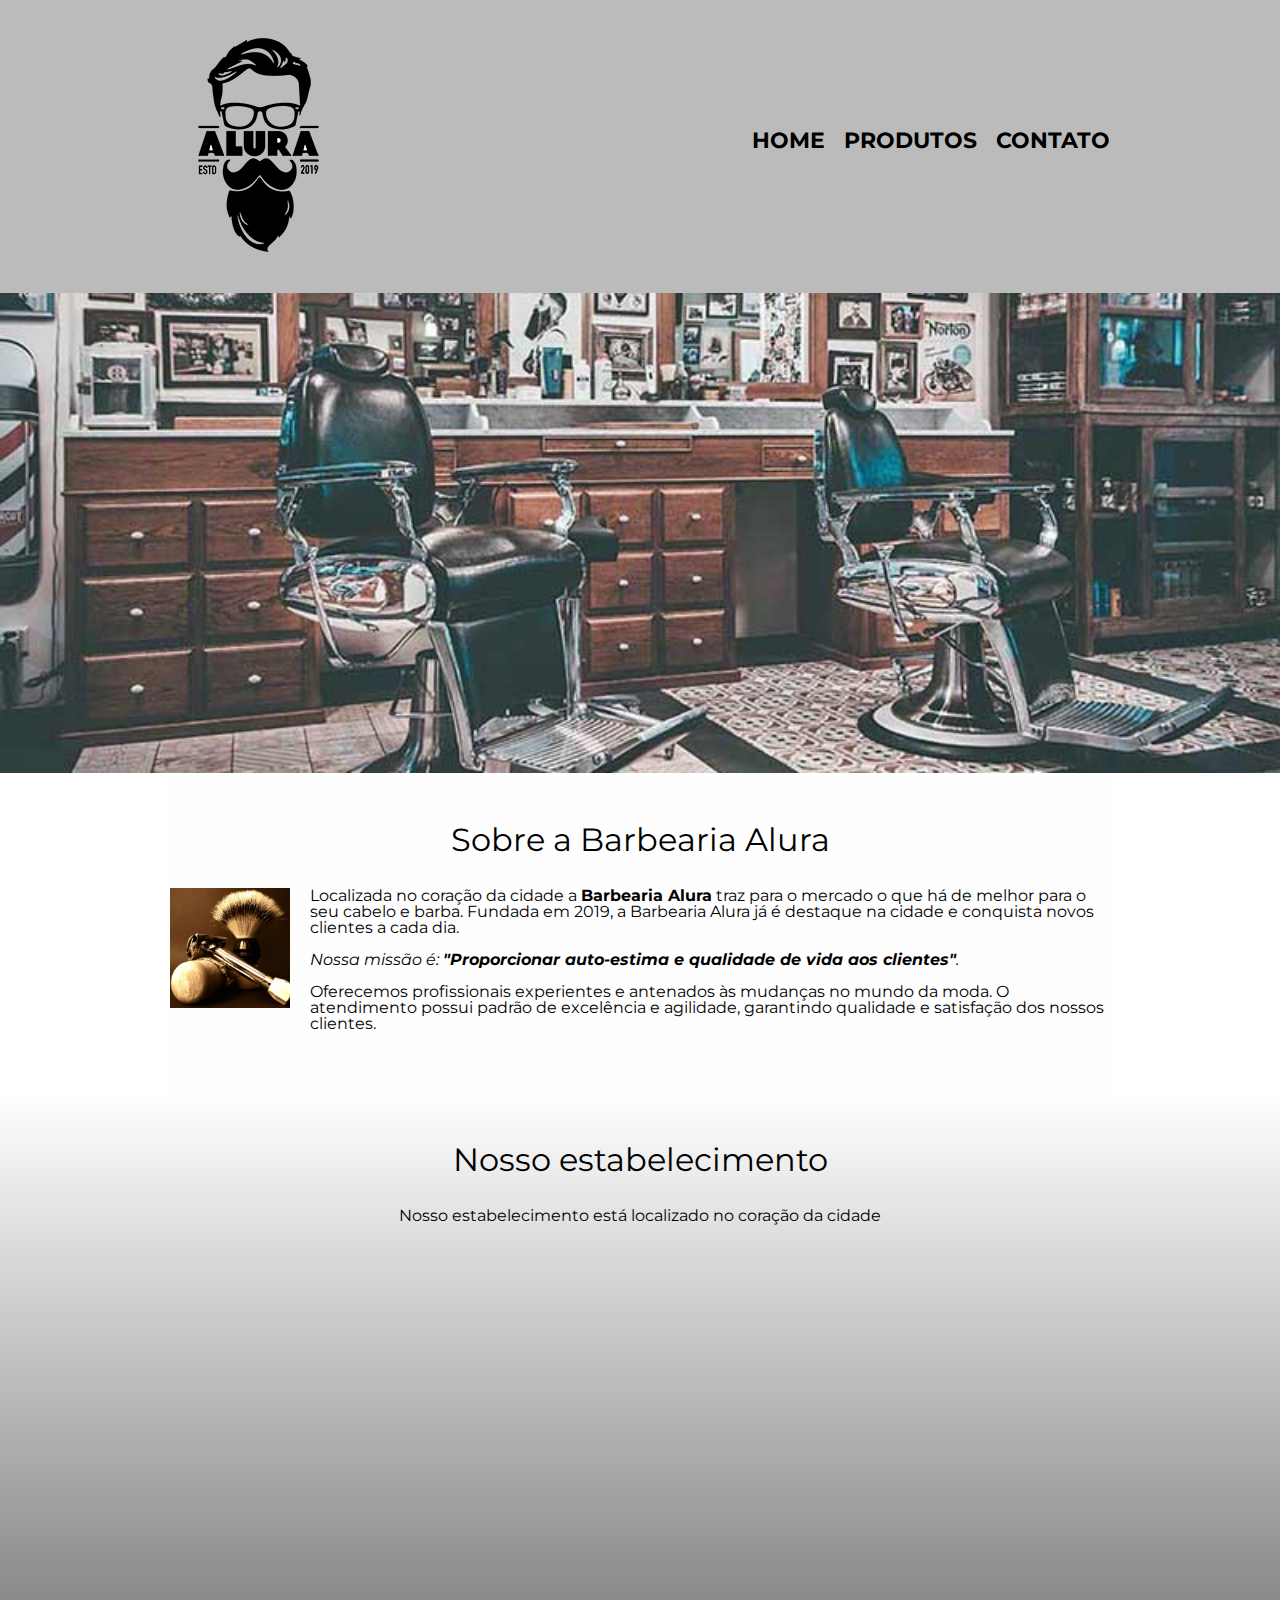
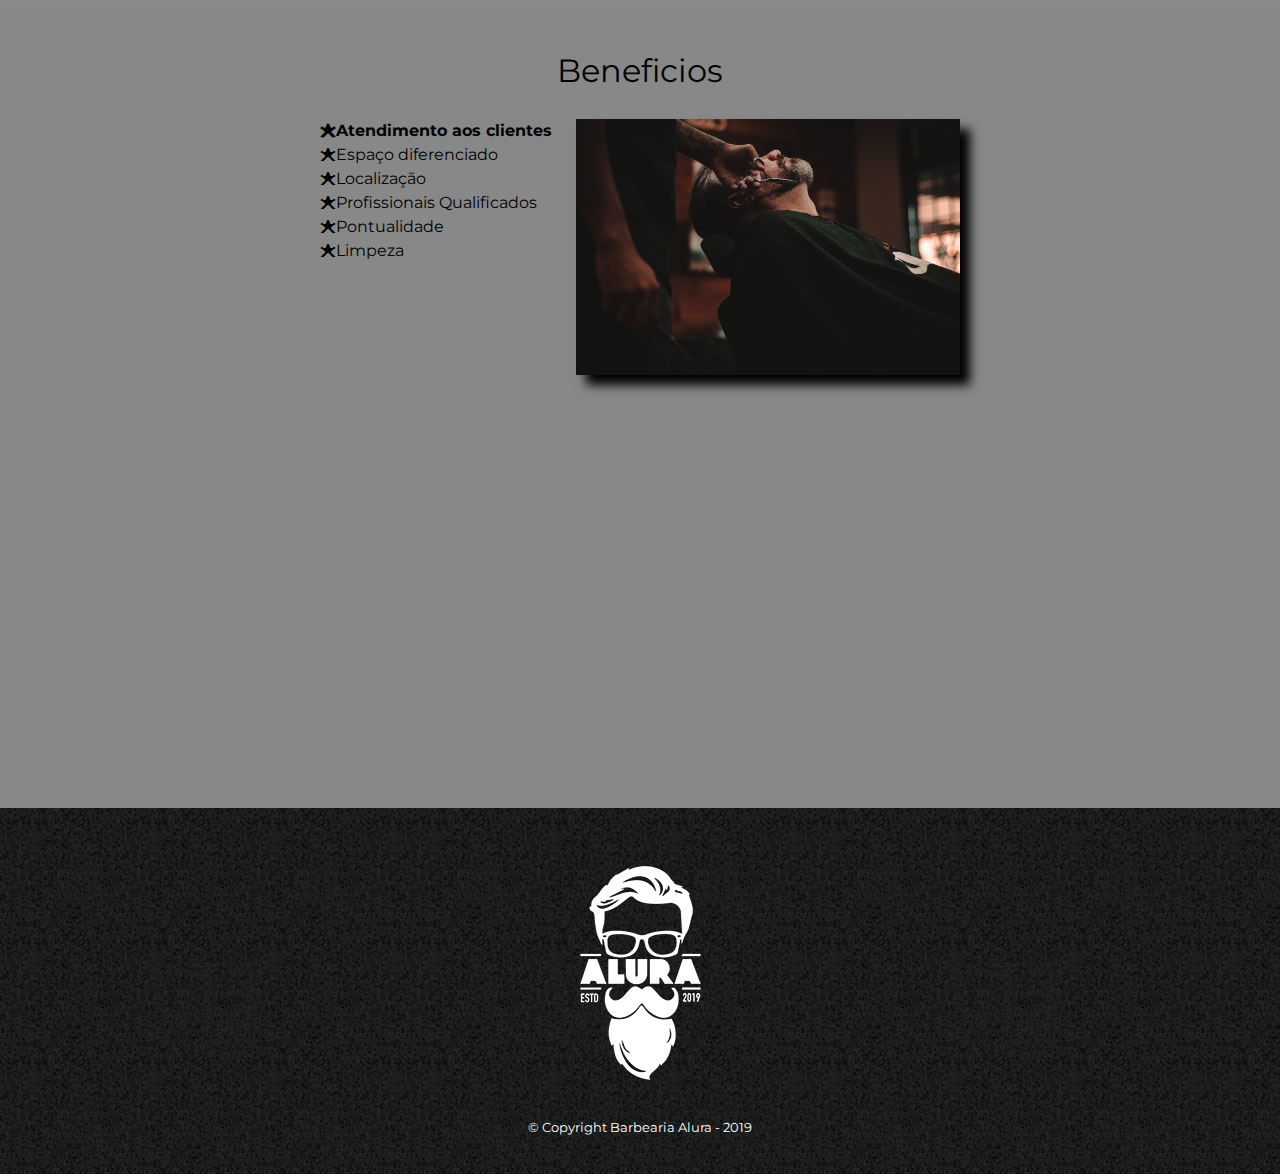
<file: index.html>
<!DOCTYPE html>
<html lang="pt-br">
    <head>
        <meta charset="UTF-8">
        <meta name="viewport" content="width=device-width">
        <title>Barbearia Alura</title>

        <link rel="stylesheet" href="reset.css">
        <link rel="stylesheet" href="style.css">
        <link href="https://fonts.googleapis.com/css2?family=Montserrat:wght@500&display=swap" rel="stylesheet"> 
    </head>

    <body>
        <header>
        <div class="caixa">
           <h1><img src="logo.png" ></h1>

            <nav>
                <ul>
                    <li><a href="index.html" >Home</a></li>
                    <li><a href="produtos.html">Produtos</a></li>
                    <li><a href="contato.html">Contato</a></li>
                </ul>
            </nav>
        </div>
       </header>
        <img class="banner" src="banner.jpg">

        <main>
          
            <section class="principal">
                <h2 class="titulo-principal">Sobre a Barbearia Alura</h2>

                <img class="utensilios" src="utensilios.jpg" alt="Utensilios de um barbeiro.">

                <p>Localizada no coração da cidade a <strong>Barbearia Alura</strong> traz para o mercado o que há de melhor para o seu cabelo e barba. 
                Fundada em 2019, a Barbearia Alura já é destaque na cidade e conquista novos clientes a cada dia.</p>

                <p id="missao"><em>Nossa missão é: <strong>"Proporcionar auto-estima e qualidade de vida aos clientes"</strong>.</em></p>

                <p>Oferecemos profissionais experientes e antenados às mudanças no mundo da moda. 
                O atendimento possui padrão de excelência e agilidade, garantindo qualidade e satisfação dos nossos clientes.</p>
            </section>

            <section class="mapa">
                <h3 class="titulo-principal">Nosso estabelecimento</h3>
                <p>Nosso estabelecimento está localizado no coração da cidade</p>

                <div class="mapa-conteudo">
                    <iframe src="https://www.google.com/maps/embed?pb=!1m18!1m12!1m3!1d143126.05103003155!2d-46.8017816587033!3d-23.
                    676031666551488!2m3!1f0!2f0!3f0!3m2!1i1024!2i768!4f13.
                    1!3m3!1m2!1s0x94ce5a2b2ed7f3a1%3A0xab35da2f5ca62674!2sCaelum%20-%20Escola%20de%20Tecnologia!5e0!3m2!1spt-BR!2sbr!
                    4v1660073114775!5m2!1spt-BR!2sbr" 
                    width="100%" height="300" style="border:0;" allowfullscreen="" loading="lazy" referrerpolicy="no-referrer-when-downgrade"></iframe>
                </div>
            

            </section>

            <section class="beneficios">
                <h3 class="titulo-principal">Beneficios</h3>

                <div class="conteudo-beneficios">
                    <ul class="lista-beneficios">
                    <li class="itens">Atendimento aos clientes</li>
                    <li class="itens">Espaço diferenciado</li>
                    <li class="itens">Localização</li>
                    <li class="itens">Profissionais Qualificados</li>
                    <li class="itens">Pontualidade</li>
                    <li class="itens">Limpeza</li>
                    </ul><img src="beneficios.jpg" class="imagem-beneficios">
                </div>

                <div class="video">
                    <iframe width="100%" height="315" src="https://www.youtube.com/embed/wcVVXUV0YUY" title="YouTube video player"
                    frameborder="0" allow="accelerometer; autoplay; clipboard-write; encrypted-media; gyroscope; picture-in-picture"
                    allowfullscreen></iframe>
                </div>
            </section>
        </main>
        <footer>
            <img src="logo-branco.png">
            <p class="copyright">&copy; Copyright Barbearia Alura - 2019</p>
        </footer>
    </body>
</html>
</file>
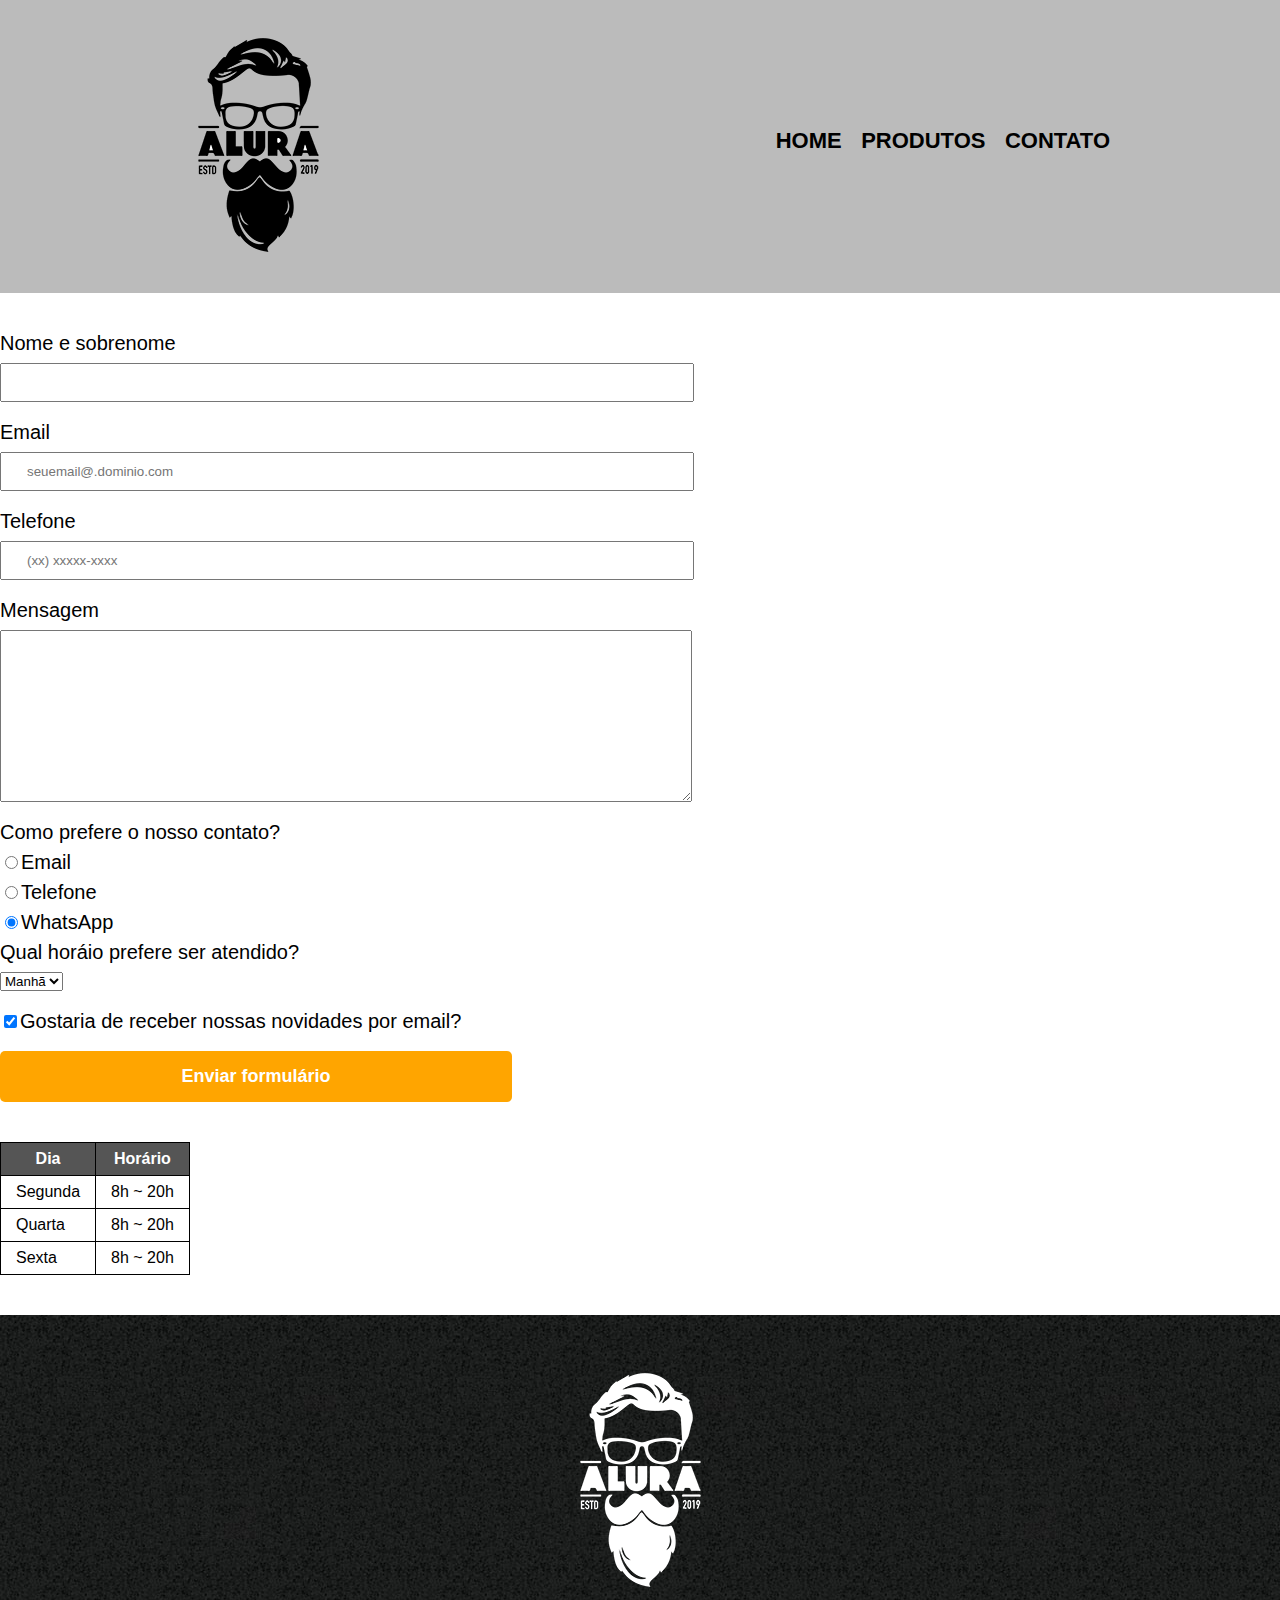
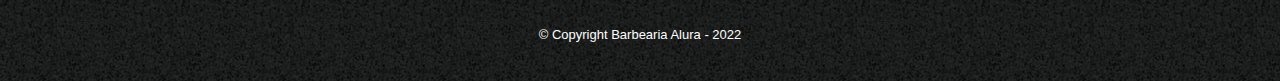
<file: contato.html>
<!DOCTYPE html>
<html lang="en">
<head>
    <meta charset="UTF-8">
    <meta http-equiv="X-UA-Compatible" content="IE=edge">
    <meta name="viewport" content="width=device-width, initial-scale=1.0">
    <title>Contato - Barbearia Alura</title>

    <link rel="stylesheet" href="reset.css">
    <link rel="stylesheet" href="style.css">
</head>
<body>
    <header>
        <div class="caixa">
           <h1><img src="logo.png" alt="Logo da barbearia Alura" ></h1>

            <nav>
                <ul>
                    <li><a href="index.html" >Home</a></li>
                    <li><a href="produtos.html">Produtos</a></li>
                    <li><a href="contato.html">Contato</a></li>
                </ul>
            </nav>
        </div>
    </header>

    <main>
       <form>
        <label for="nomesobrenome"> Nome e sobrenome</label>
        <input type="text" id="nomesobrenome" class="input-padrao" required>

        <label for="email">Email</label>
        <input type="email" id="email" class="input-padrao" required placeholder="seuemail@.dominio.com">

        <label for="telefone">Telefone</label>
        <input type="tel" id="telefone" class="input-padrao" required placeholder="(xx) xxxxx-xxxx">

        <label for="mensagem">Mensagem</label>
        <textarea cols="70" rows="10" id="mensagem" class="input-padrao" required></textarea>

        <fieldset>
            <legend>Como prefere o nosso contato?</legend>
            <label for="radio-email"><input type="radio" name="contato" value="email" id="radio-email">Email</label>
            

            <label for="radio-telefone"> <input type="radio" name="contato" value="telefone" id="radio-telefone">Telefone</label>
           

            <label for="radio-whatsapp"><input type="radio" name="contato" value="whatsapp" id="radio-whatsapp" checked>WhatsApp</label>
            
        </fieldset>

        <fieldset>
            <legend>Qual horáio prefere ser atendido? </legend>
            <select>
                <option>Manhã</option>
                <option>Tarde</option>
                <option>Noite</option>
            </select>
        </fieldset>

        <label class="checkbox"><input type="checkbox" checked>Gostaria de receber nossas novidades por email?</label>

    
        <input type="submit" value="Enviar formulário" class="enviar"> <!--imput de envio onde os dados para um servidor/email...-->
       </form>

       <table>
        <thead>  <!---thead, que representa o cabeçalho da tabela-->
            <tr> <!---tr=linha-->
                <th>Dia</th>  <!--td=coluna  A tag th, que representa a célula do cabeçalho da tabela-->
                <th>Horário</th>
            </tr> 
        </thead> 
        <tbody> <!---A tag tbody, que representa o corpo da tabela--> 
            <tr> 
                <td>Segunda</td>  <!---td, que representa a célula da tabela-->
                <td>8h ~ 20h</td>
            </tr> 
            <tr>
                <td>Quarta</td>
                <td>8h ~ 20h</td>
            </tr> 
            <tr> 
                <td>Sexta</td>
                <td>8h ~ 20h</td>
            </tr> 
        </tbody>    
       </table>

    </main>


    <footer>
        <img src="logo-branco.png" alt="Logo da Barbearia Alura">
        <p class="copyright">&copy; Copyright Barbearia Alura - 2022</p>
    </footer>
</body>
</html>
</file>
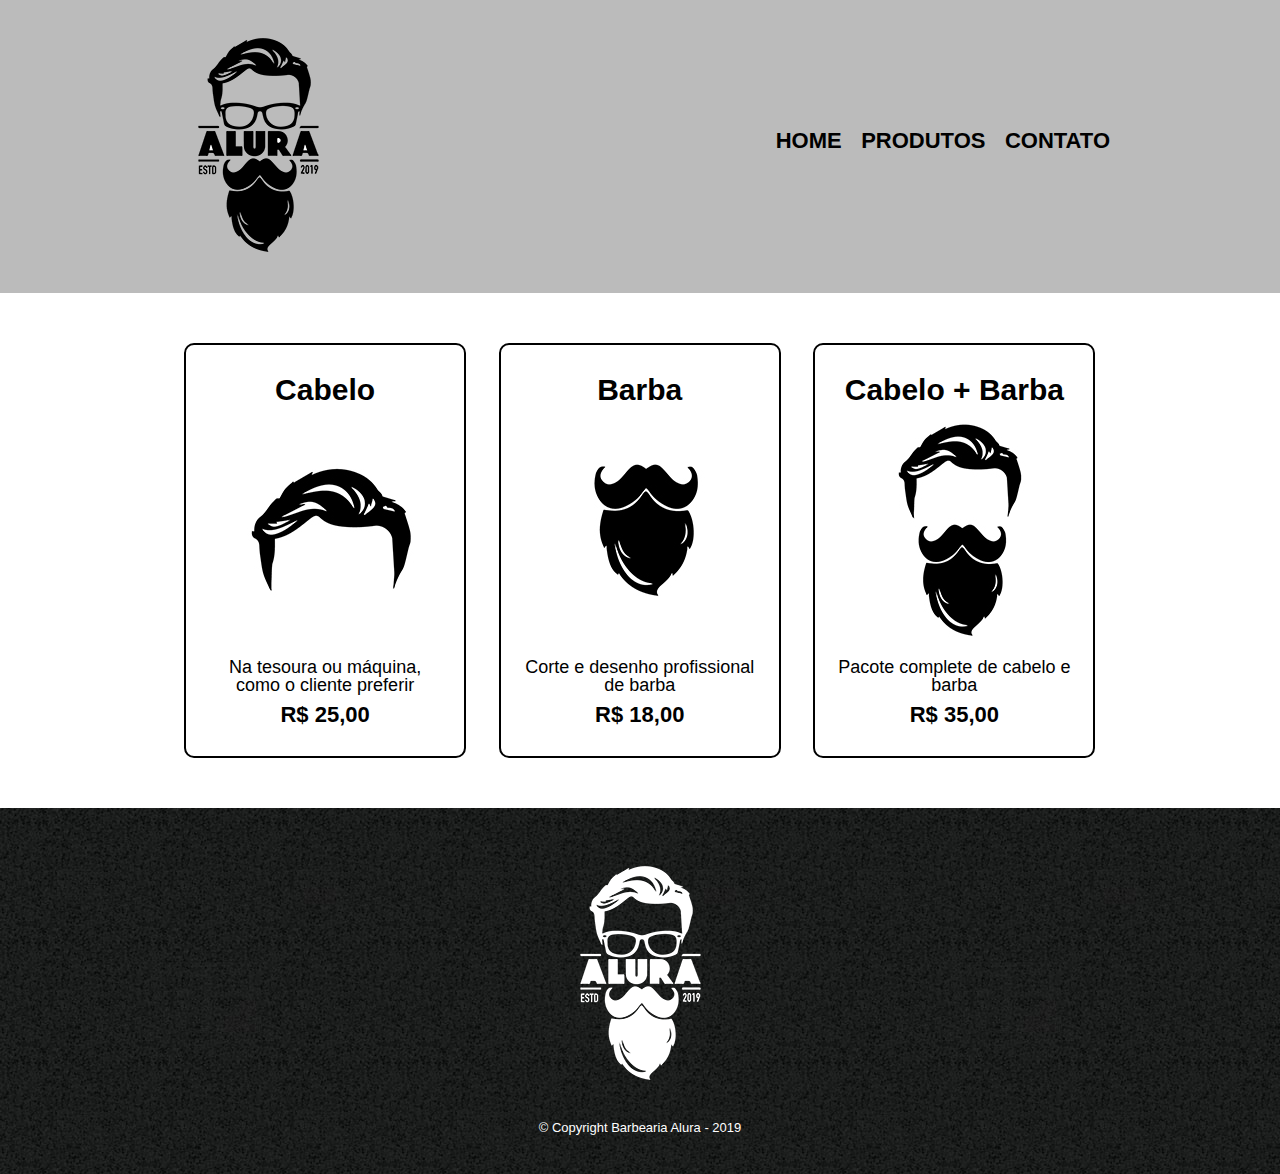
<file: produtos.html>
<!DOCTYPE html>
<html lang="en">
<head>
    <meta charset="UTF-8">
    <meta http-equiv="X-UA-Compatible" content="IE=edge">
    <meta name="viewport" content="width=device-width, initial-scale=1.0">
    <title>Produtos - Barbearia Alura</title>

    <link rel="stylesheet" href="reset.css">
    <link rel="stylesheet" href="style.css">
</head>
<body>
    <header>
        <div class="caixa">
           <h1><img src="logo.png" ></h1>

            <nav>
                <ul>
                    <li><a href="index.html" >Home</a></li>
                    <li><a href="produtos.html">Produtos</a></li>
                    <li><a href="contato.html">Contato</a></li>
                </ul>
            </nav>
        </div>
    </header>

    <main>
        <ul class="produtos">
        <li>
            <h2>Cabelo</h2>
            <img src="cabelo.jpg">
            <p class="produto-descricao">Na tesoura ou máquina, como o cliente preferir</p>
            <p class="produto-preco">R$ 25,00</p>
        </li>
        <li>
            <h2>Barba</h2>
            <img src="barba.jpg">
            <p class="produto-descricao">Corte e desenho profissional de barba</p>
            <p class="produto-preco">R$ 18,00</p>
        </li>
        <li>
            <h2>Cabelo + Barba</h2>
            <img src="cabelo+barba.jpg">
            <p class="produto-descricao">Pacote complete de cabelo e barba</p>
            <p class="produto-preco">R$ 35,00</p>
        </li>
    </ul>
    </main>
    
    <footer>
        <img src="logo-branco.png">
        <p class="copyright">&copy; Copyright Barbearia Alura - 2019</p>
    </footer>
</body>
</html>
</file>
<file: style.css>
body {
    font-family: 'Montserrat', sans-serif;
}

header{
    background: #bbbbbb;
    padding: 20px 0;
}
.caixa {
    position: relative;
    width: 940px;
    margin: 0 auto;

}

nav {
    position: absolute;
    top: 110px;
    right: 0;

}
nav li {
    display: inline;
    margin: 0 0 0 15px;
}

nav a {
    text-transform: uppercase;
    color: #000000;
    font-weight: bold;
    font-size: 22px;
    text-decoration: none;
}

nav a:hover {
    color: #c78c19;
    text-decoration: underline;
}

.produtos {
    width: 940px;
    margin: 0 auto;
    padding: 50px 0;
}

.produtos li {
    display: inline-block;
    text-align: center;
    width: 30%;
    vertical-align: top;
    /*background: #cccccc;*/
    margin: 0 1.5%;
    padding: 30px 20px;
    box-sizing: border-box;
    border: 2px solid #000000;
    border-radius: 10px;
  
}

.produtos li:hover {
    border-color: #c78c19;   
}

.produtos li:active {
    border-color: #088c19;
}

.produtos li:hover h2 {
    font-size: 34px;
}

.produtos h2 {
    font-size: 30px;
    font-weight: bold;
}

.produto-descricao {
    font-size: 18px;
}

.produto-preco {
    font-size: 22px;
    font-weight: bold;
   margin-top: 10px;
}

footer {
    text-align: center;
    background: url("bg.jpg");
    padding: 40px 0 ;
}

.copyright {
    color: #ffffff;
    font-size: 13px;
    margin: 20px 0 0;
    
} 

form{
    margin: 40px 0;

}

form label, form legend {
    display: block;
    font-size: 20px;
    margin: 0 0 10px;

}

.input-padrao {
    display: block;
    margin: 0 0 20px;
    padding: 10px 25px;
    width: 50%;
}

.checkbox {
    margin: 20px 0;
}

.enviar{
    width: 40%;
    padding: 15px 0;
    background: orange;
    color: white;
    font-weight: bold;
    font-size: 18px;
    border: none;
    border-radius: 5px;
    transition: 1s all;
    cursor: pointer;
}

.enviar:hover {
    background: darkorange;
    transform: scale(1.2);
    /**transform: rotate(70deg);**/ /** faz a caixa de envio girar**/
}

table{
    margin: 20px 0 40px;
}

thead{
    background: #555555;
    color: white;
    font-weight: bold;
}

td, th {
    border: 1px solid #000000;
    padding: 8px 15px ;
}

/* css da pagina inicial */
.banner {
    width: 100%;
}

.titulo-principal {
   text-align: center;
   font-size: 2em;
   margin: 0 0 1em;
   clear: left;
  /*text-shadow: 2px 2px #ff0000; cria sombra no texto*/
   
}

/*.titulo-principal:first-letter {
    font-weight: bold;
}
 p:first-line {
    font-style: italic;  muda a primeira linha de cada paragrafo para italico
}
*/

.principal {
    padding: 3em 0;
    background: #fefefe;
    width: 940px;
    margin: 0 auto;
}

.principal p {
    margin: 0 0 1em;
}

.principal strong {
    font-weight: bold;
}

.principal em {
    font-style: italic;
}

.utensilios {
    width: 120px; /*tamanho da imagem*/
    float: left;
    margin: 0 20px 20px 0;
}

.mapa {
    padding: 3em 0;
    background: linear-gradient(#fefefe, #888888);
}

.mapa-conteudo{
    width: 940px;
    margin: 0 auto; 
}
.mapa p {
    margin: 0 0 2em;
    text-align: center;
}

.beneficios {
    padding: 3em 0;
    background: #888888;
}

.conteudo-beneficios {
    width: 640px;
    margin: 0 auto;
}

.lista-beneficios {
    width: 40%;
    display: inline-block;
    vertical-align: top;
} 

.itens {
    line-height: 1.5;
}

.itens:first-child {
    font-weight: bold;
}

.itens::before {
    content: "🟊";
}

.imagem-beneficios {
    width: 60%;
    opacity: 1;
    transition: 400ms;
    box-shadow: 10px 10px 10px 0  #000000;  
    /* Seq. dos valores(X, Y, opacidade da sombra, intensidade da sombra(tamanho dela) cor da sombra*/
}

.imagem-beneficios:hover {
    
    opacity: 0.3;

}

.video {
    width: 560px;
    margin: 2em auto;
}

@media screen and (max-width: 480px) {
  .caixa, .principal, .conteudo-beneficios, .mapa-conteudo, .video {
  width:auto; 
}

h1 {
    text-align: center;
}

nav {
    position: static;
}

.lista-beneficios, .imagem-beneficios {
    width: 100%;
}

}
</file>
